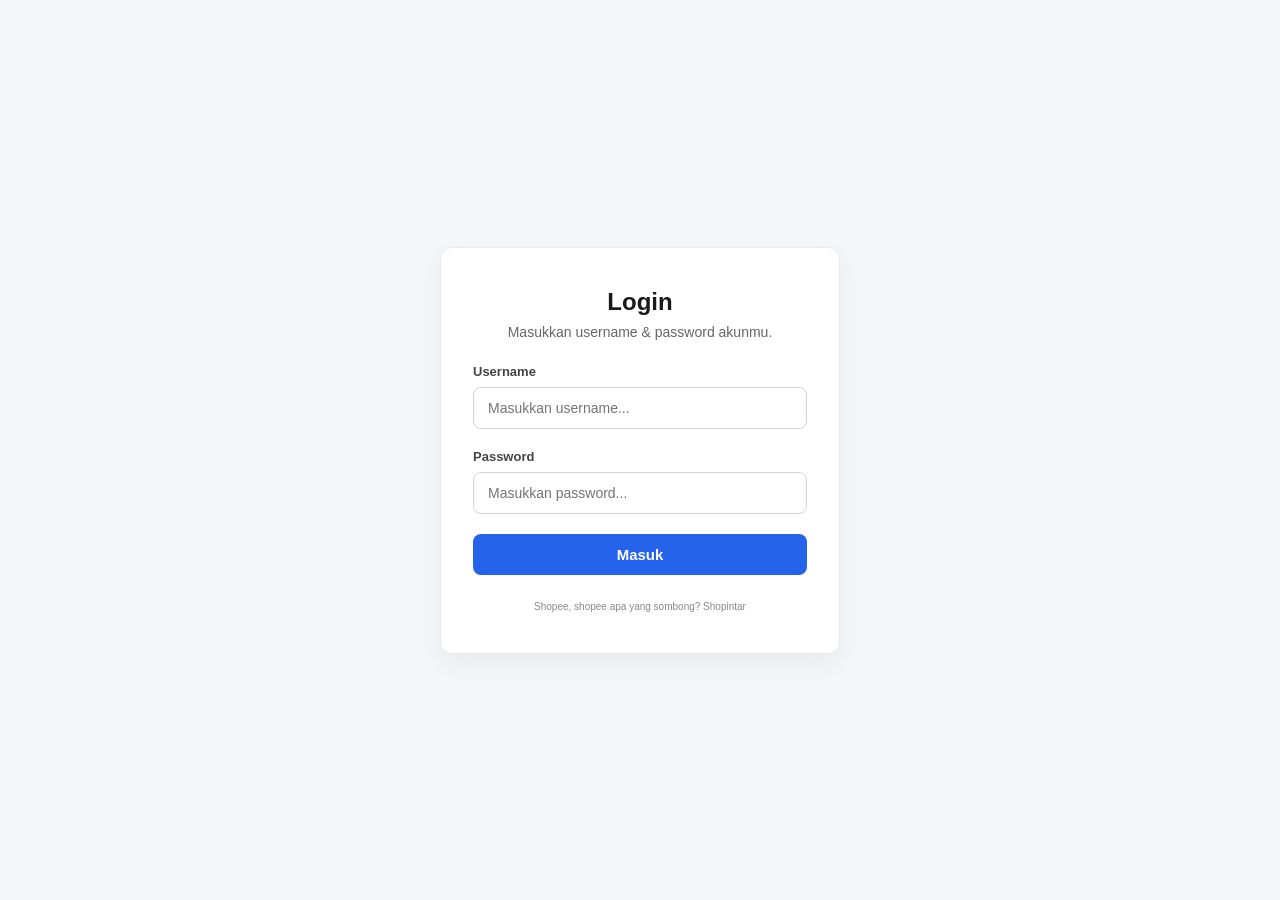
<file: index.html>
<!DOCTYPE html>
<html lang="id">

<head>
    <meta charset="UTF-8">
    <meta name="viewport" content="width=device-width, initial-scale=1.0">
    <title>Katalog Produk - Mini Shopee</title>
    <link rel="stylesheet" href="style.css">
    <link rel="stylesheet" href="catalog.css">
</head>

<body class="catalog-page">

    <!-- Navigation bar -->
    <nav class="navbar">
        <div class="navbar-brand">
            <span class="logo">Sopi</span>
        </div>
        <div class="navbar-user">
            <span id="welcomeMessage">Selamat datang, <strong id="userName">...</strong>!</span>
            <div class="cart-icon-wrapper" id="cartIconWrapper">
                <span>Keranjang</span>
                <span class="cart-badge" id="cartBadge">0</span>
            </div>

            <button type="button" id="logoutBtn" class="btn-logout">Logout</button>
        </div>
    </nav>

    <!-- Toolbar -->
    <section class="toolbar">
        <input type="text" id="searchInput" placeholder="Cari produk berdasarkan nama atau kategori...">

        <select id="categoryFilter">
            <option value="all">Semua Kategori</option>
        </select>

        <select id="sortSelect">
            <option value="default">Urutkan</option>
            <option value="price-asc">Harga Termurah</option>
            <option value="price-desc">Harga Termahal</option>
            <option value="rating-desc">Rating Tertinggi</option>
        </select>
    </section>

    <!-- Load more dan error -->
    <div id="loadingIndicator" class="loading-indicator">
        <div class="spinner"></div>
        <p>Memuat produk...</p>
    </div>

    <div id="globalError" class="global-error hidden"></div>

    <!-- Product grid -->
    <main>
        <div id="productGrid" class="product-grid"></div>

        <p id="noResultsMessage" class="no-results hidden">Produk tidak ditemukan.</p>

        <div class="load-more-wrapper">
            <button type="button" id="loadMoreBtn" class="btn-load-more hidden">Muat Lebih Banyak</button>
        </div>
    </main>

    <!-- Product Details Modal -->
    <div id="productModal" class="modal-overlay hidden">
        <div class="modal-content">
            <button type="button" id="modalCloseBtn" class="modal-close">&times;</button>
            <div id="modalBody">
            </div>
        </div>
    </div>

    <div id="cartBackdrop" class="cart-backdrop hidden"></div>
    <div id="cartPanel" class="cart-panel hidden">
        <div class="cart-panel-header">
            <h3>Keranjang Belanja</h3>
            <button type="button" id="cartCloseBtn" class="modal-close" style="position: static;">&times;</button>
        </div>
        <div id="cartItemsList" class="cart-items-list">
        </div>
        <div class="cart-panel-footer">
            <p>Total: <strong id="cartTotal">$0</strong></p>
        </div>
    </div>

    <script src="catalog.js" defer></script>
</body>

</html>
</file>
<file: style.css>
* {
    box-sizing: border-box;
    margin: 0;
    padding: 0;
    font-family: -apple-system, BlinkMacSystemFont, "Segoe UI", Roboto, Helvetica, Arial, sans-serif;
}

body.login-page {
    background-color: #f4f6f9;
    display: flex;
    justify-content: center;
    align-items: center;
    min-height: 100vh;
    color: #333;
}

/* Login Card Container */
.login-card {
    background: #ffffff;
    padding: 40px 32px;
    width: 100%;
    max-width: 400px;
    border-radius: 12px;
    box-shadow: 0 10px 25px rgba(0, 0, 0, 0.05);
    border: 1px solid #eaeaea;
}

.login-header {
    margin-bottom: 24px;
    text-align: center;
}

.login-header h2 {
    font-size: 24px;
    font-weight: 700;
    color: #1a1a1a;
    margin-bottom: 8px;
}

.login-header p {
    font-size: 14px;
    color: #666;
}

/* Form Elements */
.input-group {
    margin-bottom: 20px;
}

.input-group label {
    display: block;
    font-size: 13px;
    font-weight: 600;
    color: #444;
    margin-bottom: 8px;
}

.input-group input {
    width: 100%;
    padding: 12px 14px;
    font-size: 14px;
    border: 1px solid #d1d5db;
    border-radius: 8px;
    outline: none;
    transition: border-color 0.2s, box-shadow 0.2s;
}

.input-group input:focus {
    border-color: #2563eb;
    box-shadow: 0 0 0 3px rgba(37, 99, 235, 0.1);
}

.btn-primary {
    width: 100%;
    padding: 12px;
    font-size: 15px;
    font-weight: 600;
    color: #ffffff;
    background-color: #2563eb;
    border: none;
    border-radius: 8px;
    cursor: pointer;
    display: flex;
    justify-content: center;
    align-items: center;
    gap: 8px;
    transition: background-color 0.2s;
}

.btn-primary:hover {
    background-color: #1d4ed8;
}

.btn-primary:disabled {
    background-color: #93c5fd;
    cursor: not-allowed;
}

/* Spinner Animasi Native */
.spinner {
    width: 18px;
    height: 18px;
    border: 3px solid rgba(255, 255, 255, 0.3);
    border-radius: 50%;
    border-top-color: #ffffff;
    animation: spin 0.8s linear infinite;
}

@keyframes spin {
    to { transform: rotate(360deg); }
}

.error-message {
    background-color: #fef2f2;
    border: 1px solid #fecaca;
    color: #dc2626;
    padding: 10px 14px;
    border-radius: 8px;
    font-size: 13px;
    margin-bottom: 20px;
    text-align: center;
}

.hidden {
    display: none !important;
}

.login-footer {
    margin-top: 24px;
    text-align: center;
    font-size: 12px;
    color: #888;
}
</file>
<file: catalog.css>
body.catalog-page {
    background-color: #ffedd3;
    color: #333;
    min-height: 100vh;
    padding-bottom: 60px;
}

/* Navbar */
.navbar {
    background: #f76700;
    border-bottom: 1px solid #eaeaea;
    padding: 16px 32px;
    display: flex;
    justify-content: space-between;
    align-items: center;
    position: sticky;
    top: 0;
    z-index: 50;
    box-shadow: 0 2px 8px rgba(0, 0, 0, 0.03);
    flex-wrap: wrap;
    gap: 12px;
}

.navbar-brand .logo {
    font-size: 20px;
    font-weight: 700;
    color: #fbfbfb;
}

.navbar-user {
    display: flex;
    align-items: center;
    gap: 20px;
}

.navbar-user span {
    font-size: 14px;
    color: #ffffff;
}

.cart-icon-wrapper {
    position: relative;
    display: flex;
    align-items: center;
    cursor: pointer;
}

.cart-badge {
    position: absolute;
    top: -8px;
    right: -10px;
    background: #266fdc;
    color: #fff;
    font-size: 11px;
    font-weight: 700;
    padding: 2px 6px;
    border-radius: 999px;
    min-width: 18px;
    text-align: center;
}

.btn-logout {
    padding: 8px 16px;
    font-size: 13px;
    font-weight: 600;
    color: #dc2626;
    background: #fef2f2;
    border: 1px solid #fecaca;
    border-radius: 8px;
    cursor: pointer;
    transition: background-color 0.2s;
}

.btn-logout:hover {
    background-color: #fee2e2;
}

/* Toolbar (search, filter, sort) */
.toolbar {
    max-width: 1200px;
    margin: 24px auto 0;
    padding: 0 32px;
    display: flex;
    gap: 12px;
    flex-wrap: wrap;
}

.toolbar input,
.toolbar select {
    padding: 10px 14px;
    font-size: 14px;
    border: 1px solid #d1d5db;
    border-radius: 8px;
    outline: none;
    background: #fff;
}

.toolbar select {
    appearance: none;
    -webkit-appearance: none;
    -moz-appearance: none;
    padding-right: 36px;
    background-image: url("data:image/svg+xml,%3Csvg xmlns='http://www.w3.org/2000/svg' viewBox='0 0 24 24' fill='none' stroke='%23555555' stroke-width='2' stroke-linecap='round' stroke-linejoin='round'%3E%3Cpolyline points='6 9 12 15 18 9'%3E%3C/polyline%3E%3C/svg%3E");
    background-repeat: no-repeat;
    background-position: right 14px center;
    background-size: 12px;
}

.toolbar input:focus,
.toolbar select:focus {
    border-color: #2563eb;
    box-shadow: 0 0 0 3px rgba(37, 99, 235, 0.1);
}

#searchInput {
    flex: 1;
    min-width: 220px;
}

/* Grid Produk */
.product-grid {
    max-width: 1200px;
    margin: 24px auto;
    padding: 0 32px;
    display: grid;
    grid-template-columns: repeat(auto-fill, minmax(220px, 1fr));
    gap: 20px;
}

.product-card {
    background: #ffffff;
    border-radius: 12px;
    border: 1px solid #eaeaea;
    overflow: hidden;
    cursor: pointer;
    transition: transform 0.15s, box-shadow 0.15s;
    display: flex;
    flex-direction: column;
}

.product-card:hover {
    background: #ff6a00;
    transform: translateY(-4px);
    box-shadow: 0 10px 20px rgba(0, 0, 0, 0.20);
}

.product-image-wrapper {
    position: relative;
}

.product-card img {
    width: 100%;
    height: 160px;
    object-fit: cover;
    background: #ffffff;
    display: block;
}

.product-discount-badge {
    position: absolute;
    top: 8px;
    left: 8px;
    background-color: #39cd1f;
    color: #fff;
    font-size: 12px;
    font-weight: 700;
    padding: 4px 8px;
    border-radius: 6px;
    line-height: 1;
    box-shadow: 0 1px 4px rgba(0, 0, 0, 0.25);
    z-index: 2;
}

.product-card-body {
    padding: 14px;
    display: flex;
    flex-direction: column;
    gap: 6px;
    flex: 1;
}

.product-category-tag {
    align-self: flex-start;
    font-size: 11px;
    font-weight: 600;
    text-transform: uppercase;
    letter-spacing: 0.03em;
    background: #eff6ff;
    color: #2563eb;
    padding: 3px 8px;
    border-radius: 999px;
}

.product-title {
    font-size: 14px;
    font-weight: 600;
    color: #1a1a1a;
    min-height: 36px;
    line-height: 1.3;
}

.product-price-row {
    display: flex;
    align-items: center;
    gap: 8px;
}

.product-price {
    font-size: 16px;
    font-weight: 700;
    color: #1a1a1a;
}

.product-rating {
    font-size: 12px;
    font-weight: 700;
    color: #d5c50b;
}

.btn-add-cart {
    margin-top: auto;
    padding: 10px;
    font-size: 13px;
    font-weight: 600;
    color: #fff;
    background: #2563eb;
    border: none;
    border-radius: 8px;
    cursor: pointer;
    transition: background-color 0.2s;
}

.btn-add-cart:hover {
    background: #1d4ed8;
}

/* Load More */
.load-more-wrapper {
    text-align: center;
    margin: 12px 0 40px;
}

.btn-load-more {
    padding: 12px 28px;
    font-size: 14px;
    font-weight: 600;
    color: #2563eb;
    background: #fff;
    border: 1px solid #2563eb;
    border-radius: 8px;
    cursor: pointer;
    transition: background-color 0.2s;
}

.btn-load-more:hover {
    background: #eff6ff;
}

.btn-load-more:disabled {
    opacity: 0.5;
    cursor: not-allowed;
}

/* Loading & Error */
.loading-indicator {
    display: flex;
    flex-direction: column;
    align-items: center;
    gap: 12px;
    padding: 60px 0;
    color: #666;
}

.loading-indicator .spinner {
    width: 32px;
    height: 32px;
    border: 4px solid #e5e7eb;
    border-top-color: #2563eb;
    border-radius: 50%;
    animation: spin 0.8s linear infinite;
}

@keyframes spin {
    to {
        transform: rotate(360deg);
    }
}

.global-error {
    max-width: 1200px;
    margin: 20px auto;
    background-color: #fef2f2;
    border: 1px solid #fecaca;
    color: #dc2626;
    padding: 14px 18px;
    border-radius: 8px;
    text-align: center;
}

.no-results {
    text-align: center;
    color: #323232;
    padding: 40px 0;
    grid-column: 1 / -1;
}

.hidden {
    display: none !important;
}

/* Modal Detail Produk */
.modal-overlay {
    position: fixed;
    inset: 0;
    background: rgba(0, 0, 0, 0.5);
    display: flex;
    align-items: center;
    justify-content: center;
    z-index: 100;
    padding: 20px;
}

.modal-content {
    background: #fff;
    border-radius: 12px;
    max-width: 600px;
    width: 100%;
    max-height: 85vh;
    overflow-y: auto;
    position: relative;
    padding: 28px;
}

.modal-close {
    position: absolute;
    top: 12px;
    right: 16px;
    background: none;
    border: none;
    font-size: 24px;
    cursor: pointer;
    color: #4e4e4e;
    line-height: 1;
}

/* Panel Keranjang */
.cart-backdrop {
    position: fixed;
    inset: 0;
    background: rgba(0, 0, 0, 0.3);
    z-index: 99;
}

.cart-panel {
    position: fixed;
    top: 0;
    right: 0;
    width: 340px;
    max-width: 90vw;
    height: 100%;
    background: #ff5303;
    box-shadow: -4px 0 20px rgba(0, 0, 0, 0.1);
    z-index: 100;
    display: flex;
    flex-direction: column;
    padding: 20px;
}

.cart-panel-header {
    display: flex;
    justify-content: space-between;
    align-items: center;
    margin-bottom: 16px;
}

.cart-items-list {
    flex: 1;
    overflow-y: auto;
    display: flex;
    flex-direction: column;
    gap: 10px;
}

.cart-panel-footer {
    border-top: 1px solid #eaeaea;
    padding-top: 14px;
    margin-top: 14px;
}
</file>
